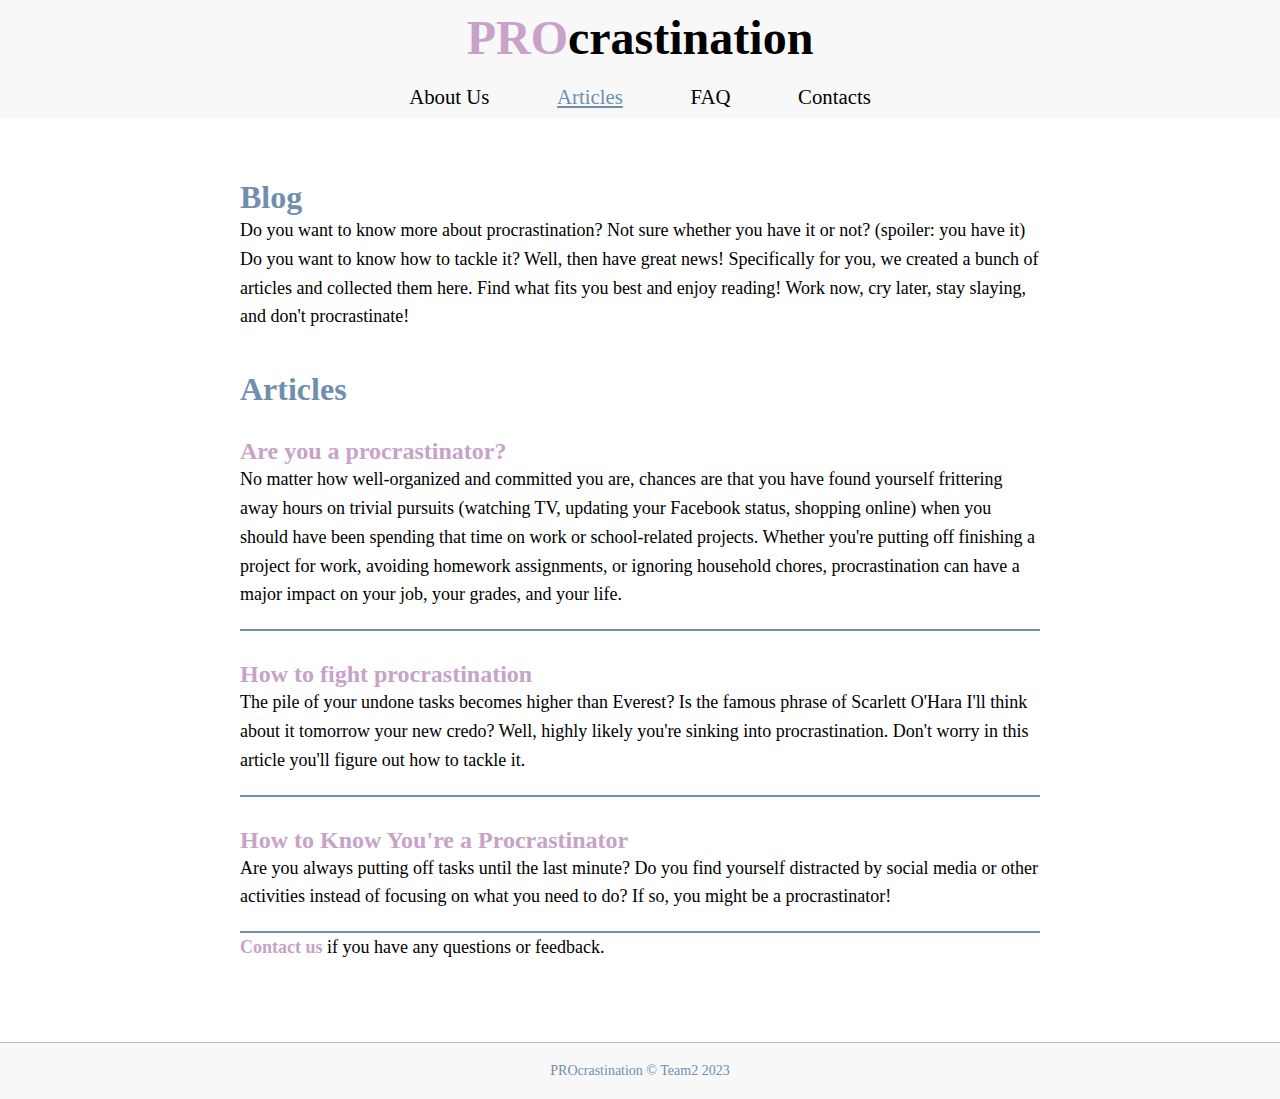
<file: index.html>
<!--
* File: index.html
* Project: PROcrastination
* Author: Nikita Volzhin
* Group: INF2040 TEAM02
* Date: 04/19/2023
* -->
<!DOCTYPE html>
<html lang="en">
<head>
    <meta charset="UTF-8">
    <meta http-equiv="X-UA-Compatible" content="IE=edge">
    <meta name="viewport" content="width=device-width, initial-scale=1.0">
    <title>Articles</title>
    <link rel="stylesheet" href="css/styles.css">

</head>
<body>
  <header><h1><b style="color: #C8A2C8;"> PRO</b>crastination</h1>
    <nav>
      <a href="about_us.html" class="navigation">About Us</a> 
      <a href="index.html" id="active">Articles</a>
      <a href="faq.html" class="navigation">FAQ</a>
      <a href="contacts.html" class="navigation">Contacts</a>
    </nav>
      </header>
    <main>
      <h2>Blog</h2>
      <p>Do you want to know more about procrastination? Not sure whether you have it or not? (spoiler: you have it) Do you want to know how to tackle it? Well, then have great news! Specifically for you, we created a bunch of articles and collected them here. Find what fits you best and enjoy reading! Work now, cry later, stay slaying, and don't procrastinate!</p>
      
        <section>
            <h2>Articles</h2>
            <h3><a href="articles/article_1.html">Are you a procrastinator?</a></h3>
            <p>No matter how well-organized and committed you are, chances are that you have found yourself frittering away hours on trivial pursuits (watching TV, updating your Facebook status, shopping online) when you should have been spending that time on work or school-related projects. Whether you're putting off finishing a project for work, avoiding homework assignments, or ignoring household chores, procrastination can have a major impact on your job, your grades, and your life.</p>
            <hr>
            <h3><a href="articles/article_2.html">How to fight procrastination</a></h3>
            <p>The pile of your undone tasks becomes higher than Everest? Is the famous phrase of Scarlett O'Hara I'll think about it tomorrow your new credo? Well, highly likely you're sinking into procrastination. Don't worry in this article you'll figure out how to tackle it.</p>
            <hr>
            <h3><a href="articles/article_3.html">How to Know You're a Procrastinator</a></h3>
            <p>Are you always putting off tasks until the last minute? Do you find yourself distracted by social media or other activities instead of focusing on what you need to do? If so, you might be a procrastinator!</p>
            <hr>
        </section>
      
      <p><a href="contacts.html">Contact us</a> if you have any questions or feedback.</p>
    </main>
    <footer>
  PROcrastination &copy; Team2 2023
</footer>
</body>
</html>
</file>
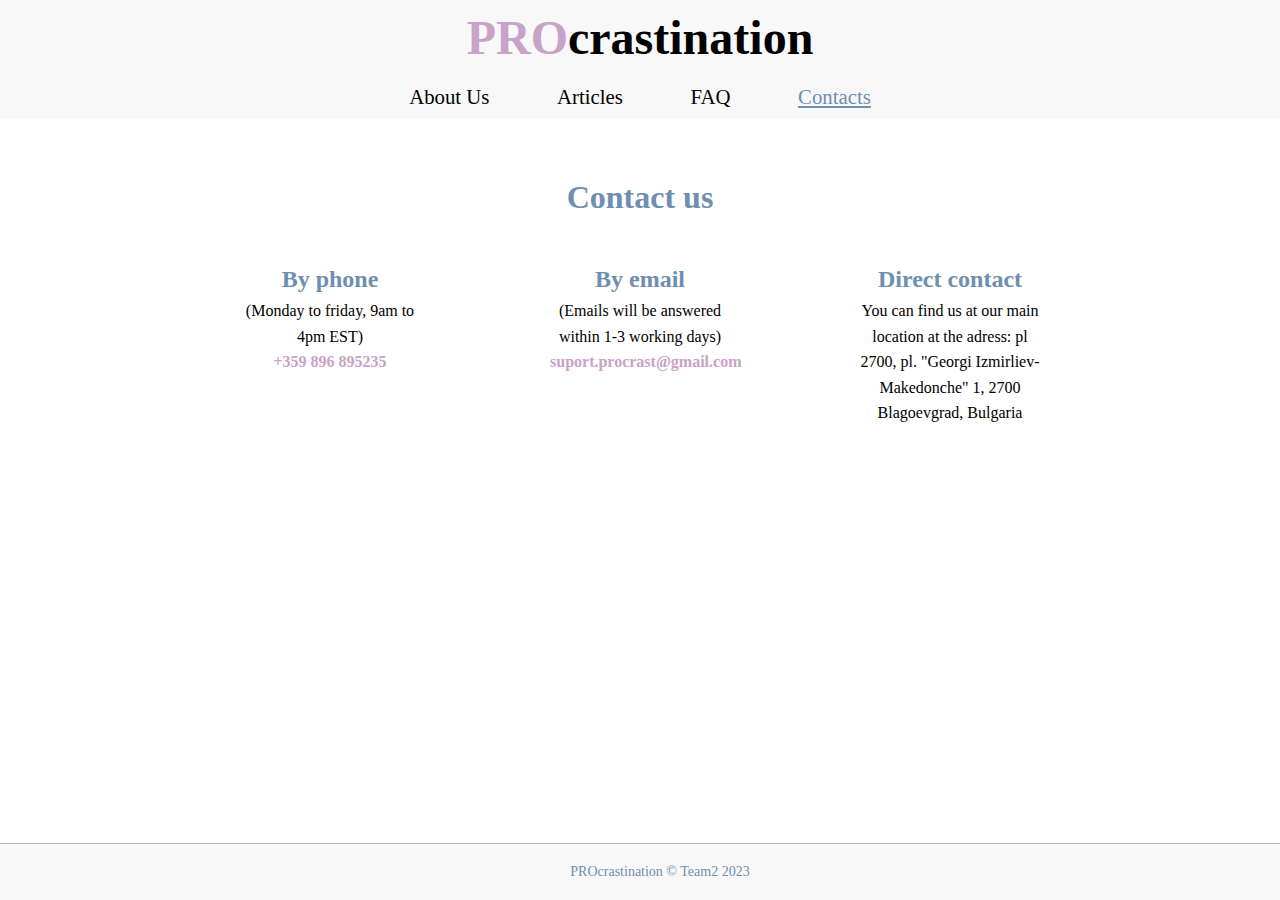
<file: contacts.html>
<!--
* File: contacts.html
* Project: PROcrastination
* Author: Yane Yanev
* Group: INF2040 TEAM02
* Date: 04/19/2023
* -->
<!DOCTYPE html>
<html lang="en">
<head>
    <meta charset="UTF-8">
    <meta http-equiv="X-UA-Compatible" content="IE=edge">
    <meta name="viewport" content="width=device-width, initial-scale=1.0">
    <title>Contacts</title>
    <link rel="stylesheet" href="css/styles.css">
</head>
<header><h1><b style="color: #C8A2C8;"> PRO</b>crastination</h1>
<nav>
      <a href="about_us.html" class="navigation">About Us</a> 
      <a href="index.html" class="navigation">Articles</a>
      <a href="faq.html" class="navigation">FAQ</a>
      <a href="contacts.html" id="active">Contacts</a>
</nav>
  </header>
<main>
    <section id="our-team">
            <h2 style="text-align: center;">Contact us</h2>
            <div class="team-members">
              <div class="team-member">
                <h3>By phone</h3>
      <p style="color: black;">(Monday to friday, 9am to 4pm EST)</p>
                  <p > <a href="tel:+359896895235">+359 896 895235</a></p>
              </div>
              <div class="team-member">
                <h3>By email</h3>
      <p style="color: black;">(Emails will be answered within 1-3 working days)</p>
                <p style="color: black;"> <a href="mailto:contactprocrastination@gmail.com">suport.procrast@gmail.com</a>
              </div>
              <div class="team-member">
                <h3>Direct contact</h3>
      <p style="color: black;"> You can find us at our main location at the adress: pl 2700, pl. "Georgi Izmirliev-Makedonche" 1, 2700 Blagoevgrad, Bulgaria
              </div>
            </div>
          </section>
  
</main>

<footer style="bottom: 0;position: absolute;width: 100%;">
  PROcrastination &copy; Team2 2023
</footer>
</body>
</html>
</file>
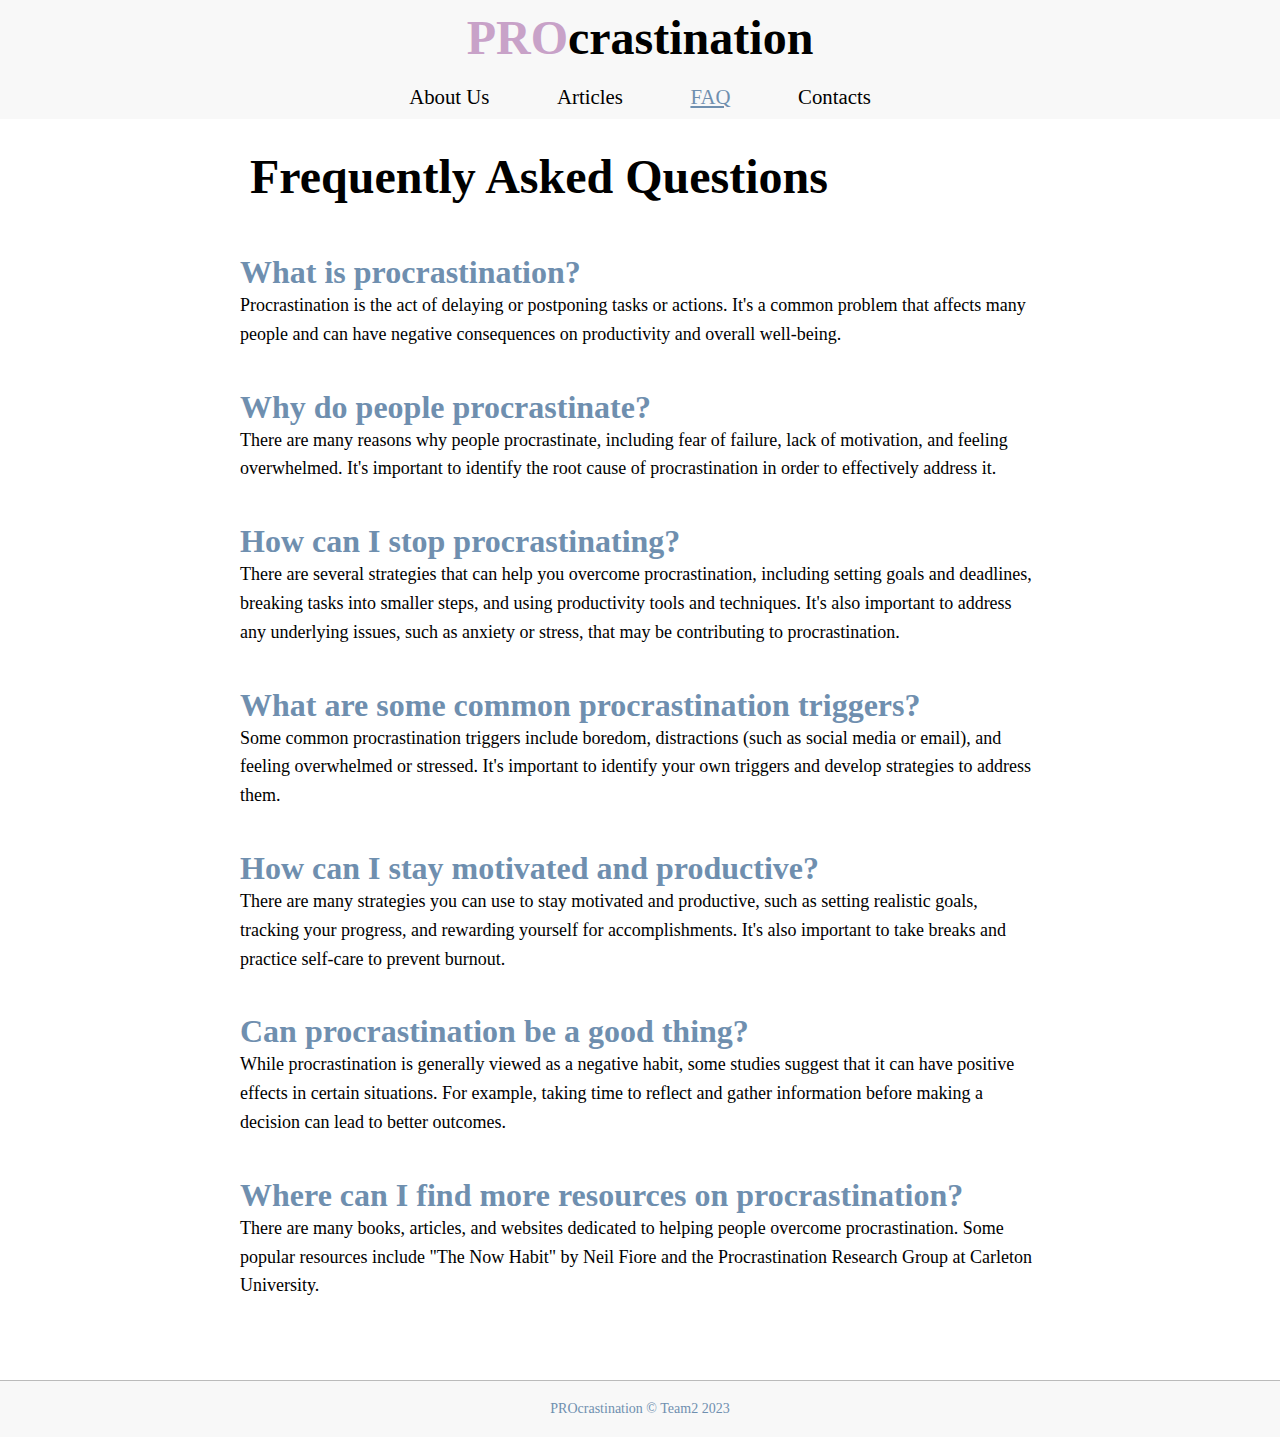
<file: faq.html>
<!--
* File: faq.html
* Project: PROcrastination
* Author: Mohamed Ben Yahia
* Group: INF2040 TEAM02
* Date: 04/19/2023
* -->
<!DOCTYPE html>
<html lang="en">
  <head>
    <meta http-equiv="content-type" content="text/html; charset=UTF-8">
    <title>Procrastination Blog FAQ</title>
    <link rel="stylesheet" href="css/styles.css">

  </head>
  <body><header><h1><b style="color: #C8A2C8;"> PRO</b>crastination</h1>
<nav>
      <a href="about_us.html" class="navigation">About Us</a> 
      <a href="index.html" class="navigation">Articles</a>
      <a href="faq.html" id="active">FAQ</a>
      <a href="contacts.html" class="navigation">Contacts</a>
</nav>
  </header>
<main>

    <h1>Frequently Asked Questions</h1>
    
    <h2>What is procrastination?</h2>
    <p>Procrastination is the act of delaying or postponing tasks or actions. It's a common problem that affects many people and can have negative consequences on productivity and overall well-being.</p>
    
    <h2>Why do people procrastinate?</h2>
    <p>There are many reasons why people procrastinate, including fear of failure, lack of motivation, and feeling overwhelmed. It's important to identify the root cause of procrastination in order to effectively address it.</p>
    
    <h2>How can I stop procrastinating?</h2>
    <p>There are several strategies that can help you overcome procrastination, including setting goals and deadlines, breaking tasks into smaller steps, and using productivity tools and techniques. It's also important to address any underlying issues, such as anxiety or stress, that may be contributing to procrastination.</p>
    
    <h2>What are some common procrastination triggers?</h2>
    <p>Some common procrastination triggers include boredom, distractions (such as social media or email), and feeling overwhelmed or stressed. It's important to identify your own triggers and develop strategies to address them.</p>
    
    <h2>How can I stay motivated and productive?</h2>
    <p>There are many strategies you can use to stay motivated and productive, such as setting realistic goals, tracking your progress, and rewarding yourself for accomplishments. It's also important to take breaks and practice self-care to prevent burnout.</p>
    
    <h2>Can procrastination be a good thing?</h2>
    <p>While procrastination is generally viewed as a negative habit, some studies suggest that it can have positive effects in certain situations. For example, taking time to reflect and gather information before making a decision can lead to better outcomes.</p>
    
    <h2>Where can I find more resources on procrastination?</h2>
    <p>There are many books, articles, and websites dedicated to helping people overcome procrastination. Some popular resources include "The Now Habit" by Neil Fiore and the Procrastination Research Group at Carleton University.</p>


</main>

<footer>
  PROcrastination &copy; Team2 2023
</footer>
</body>
</html>
</file>
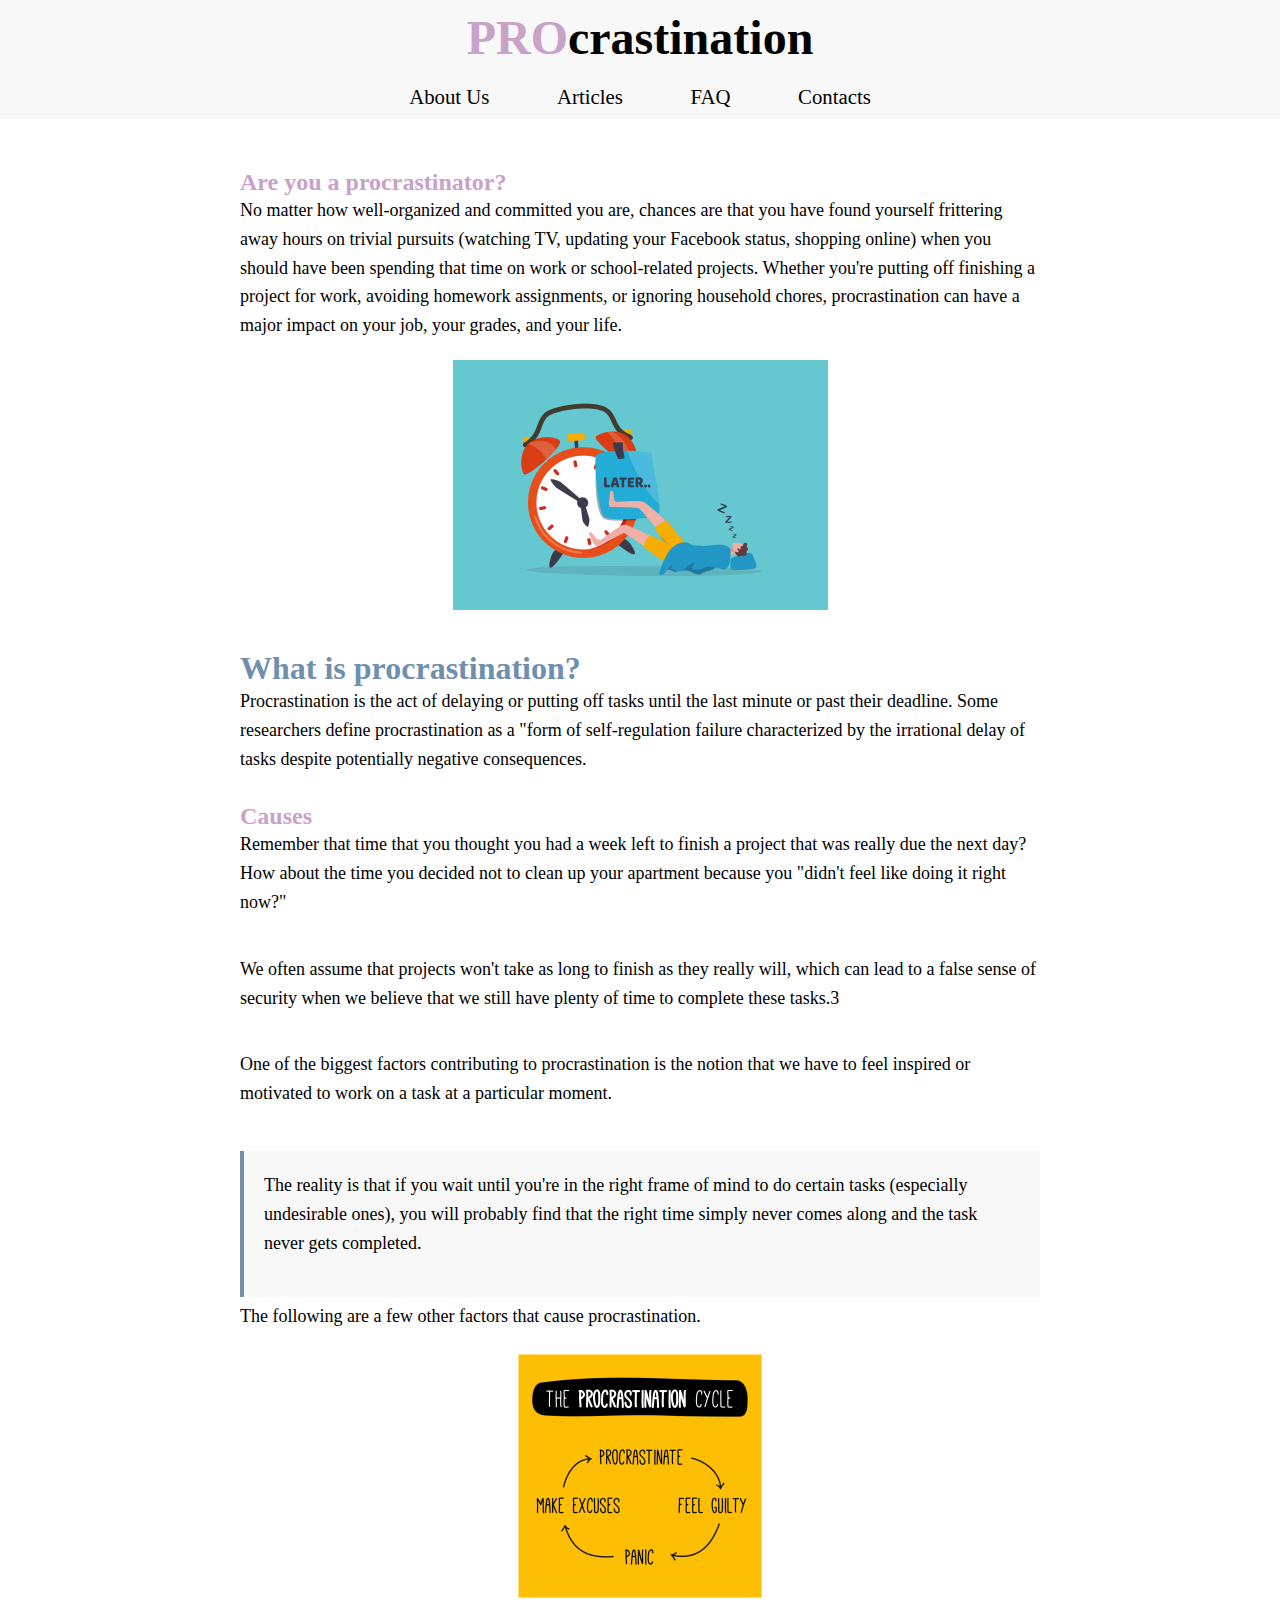
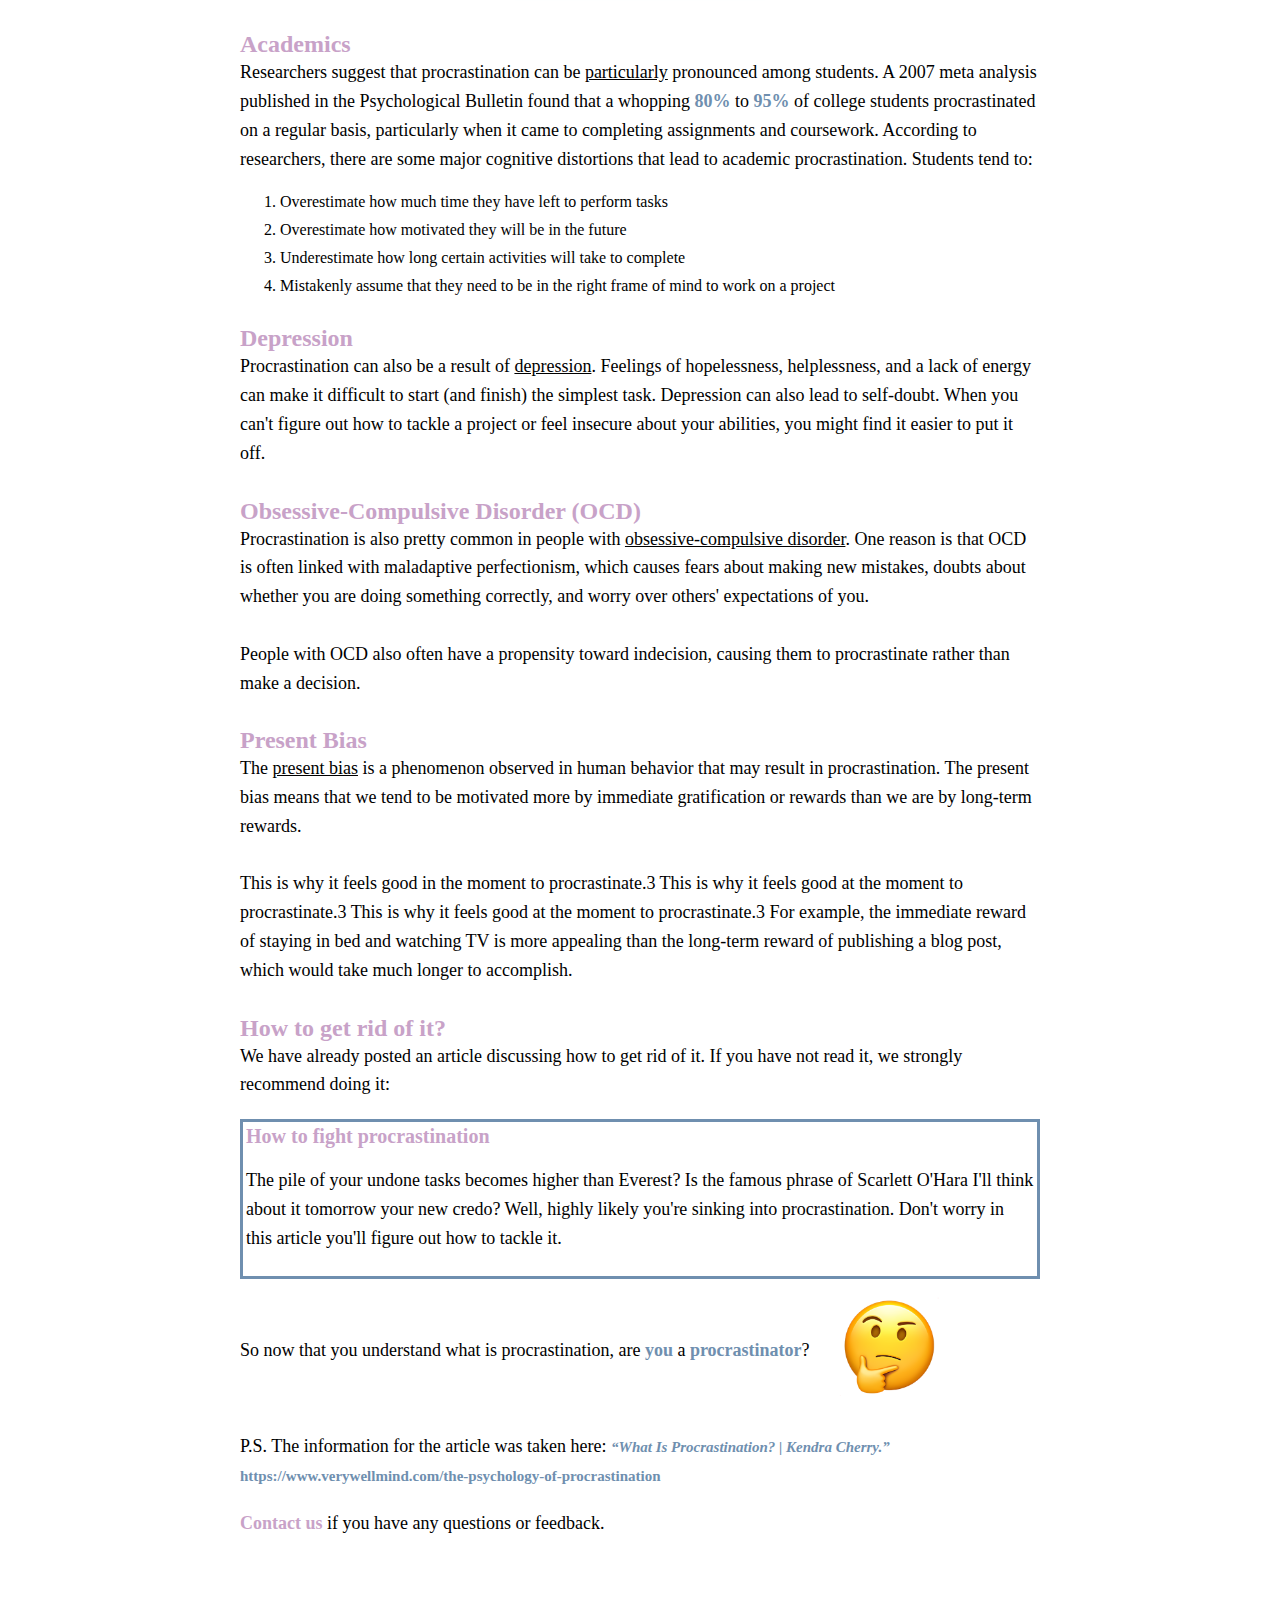
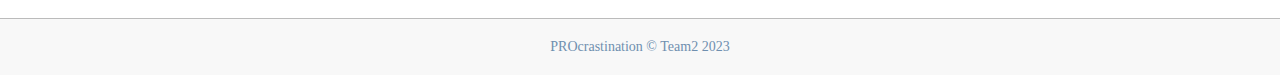
<file: articles/article_1.html>
<!--
* File: article_1.html
* Project: PROcrastination
* Author: Magdalena Zheleva
* Group: INF2040 TEAM02
* Date: 04/19/2023
* -->
<!DOCTYPE html>
<html lang="en">
<head>
    <meta charset="UTF-8">
    <meta http-equiv="X-UA-Compatible" content="IE=edge">
    <meta name="viewport" content="width=device-width, initial-scale=1.0">
    <title>What Is Procrastination</title>
    <link rel="stylesheet" href="../css/styles.css">
</head>
<body>
  <header><h1><b style="color: #C8A2C8;"> PRO</b>crastination</h1>
    <nav>
        <a href="../about_us.html" class="navigation">About Us</a> 
        <a href="../index.html" class="navigation">Articles</a>
        <a href="../faq.html" class="navigation">FAQ</a>
        <a href="../contacts.html" class="navigation">Contacts</a>
      </nav>
      </header>
    <main>
        <h3>Are you a procrastinator?</h3>    
        <p>No matter how well-organized and committed you are, chances are that you have found yourself frittering 
            away hours on trivial pursuits (watching TV, updating your Facebook status, shopping online) when you 
            should have been spending that time on work or school-related projects.

            Whether you're putting off finishing a project for work, avoiding homework assignments, or ignoring 
            household chores, procrastination can have a major impact on your job, your grades, and your life.</p>
            <img src="../images/alarm.png" alt="Alarm clock picture.">
        <section>
            <h2>What is procrastination?</h2>
                <p>Procrastination is the act of delaying or putting off tasks until the last minute or past their deadline. Some researchers define procrastination as a "form of self-regulation failure characterized by the irrational delay of tasks despite potentially negative consequences.</p>
            
            
      
            <h3>Causes</h3>
            <p>Remember that time that you thought you had a week left to finish a project that was really due the next day?
                 How about the time you decided not to clean up your apartment because you "didn't feel like doing it right now?"</p><br>

              <p>We often assume that projects won't take as long to finish as they really will, which can lead to a false 
                sense of security when we believe that we still have plenty of time to complete these tasks.3</p><br>
                
               <p>One of the biggest factors contributing to procrastination is the notion that we have to feel inspired or
                 motivated to work on a task at a particular moment.</p><br>
                
                <div class="causes">
                    <p>The reality is that if you wait until you're in the right frame of mind to do certain tasks (especially undesirable ones), 
                        you will probably find that the right time simply never comes along and the task never gets completed.</p>

                </div>

                <p>The following are a few other factors that cause procrastination.</p>

                <img src="../images/cycle.png" alt="Picture of the cycle of procrastination.">

                <h3>Academics</h3>
                <p>Researchers suggest that procrastination can be <u>particularly</u> pronounced among students. 
                    A 2007 meta analysis published in the Psychological Bulletin found that a whopping <b>80%</b> to 
                    <b>95%</b> of college students procrastinated on a regular basis, particularly when it came to completing
                     assignments and coursework.


                    According to researchers, there are some major cognitive distortions that lead to academic procrastination.
                     Students tend to:</p>

                     <ol class="academics">
                        <li>Overestimate how much time they have left to perform tasks</li>
                        <li>Overestimate how motivated they will be in the future</li>
                        <li>Underestimate how long certain activities will take to complete</li>
                        <li>Mistakenly assume that they need to be in the right frame of mind to work on a project</li>
                     </ol>

                <h3>Depression</h3>
                <p>Procrastination can also be a result of <u>depression</u>. Feelings of hopelessness, helplessness, and a 
                    lack of energy can make it difficult to start (and finish) the simplest task. Depression can also 
                    lead to self-doubt. When you can't figure out how to tackle a project or feel insecure about your abilities,
                     you might find it easier to put it off.</p>

                <h3>Obsessive-Compulsive Disorder (OCD)</h3>
                <p>Procrastination is also pretty common in people with <u>obsessive-compulsive disorder</u>. One reason is that OCD is often 
                    linked with maladaptive perfectionism, which causes fears about making new mistakes, doubts about whether you 
                    are doing something correctly, and worry over others' expectations of you.<br><br>

                    People with OCD also often have a propensity toward indecision, causing them to procrastinate rather than make a 
                    decision.</p>
                <h3>Present Bias</h3>
                <p>The <u>present bias</u> is a phenomenon observed in human behavior that may result in procrastination. The present bias
                     means that we tend to be motivated more by immediate gratification or rewards than we are by long-term rewards.<br><br> This is why it feels good in the moment to procrastinate.3


                     This is why it feels good at the moment to procrastinate.3 This is why it feels good at the moment to procrastinate.3 For example, the immediate reward of staying in bed and watching TV is more appealing than the long-term reward of publishing a blog post, which would take much longer to accomplish.</p>
                <h3>How to get rid of it?</h3>
                <p>We have already posted an article discussing how to get rid of it. If you have not read it, we strongly recommend doing it:</p>
                <div class="suggest">
                    <h4><a href="article_2.html">How to fight procrastination</a></h4><br>
                    <p>The pile of your undone tasks becomes higher than Everest? Is the famous phrase of Scarlett O'Hara I'll think about it tomorrow your new credo? Well, highly likely you're sinking into procrastination. Don't worry in this article you'll figure out how to tackle it.</p>
                    </div>

                    <div class="container">
                      <p><br><br>So now that you understand what is procrastination, are <b>you</b> a <b>procrastinator</b>?<br><br></p>
                      <img src="../images/hmm.png" alt="A picture of an emoji thinking" class="right-image">
                    </div>
                <br><p>
                   
                    P.S. The information for the article was taken here: 
                  <a class="resource" href="https://www.verywellmind.com/the-psychology-of-procrastination-2795944#:~:text=Procrastination%20is%20the%20act%20of,despite%20potentially%20negative%20consequences.%221"><em>“What Is Procrastination? | Kendra Cherry.”</em> https://www.verywellmind.com/the-psychology-of-procrastination</a>
                    </p>
        
                </section>
      
      <p><a href="../contacts.html">Contact us</a> if you have any questions or feedback.</p>
    </main>
<footer>
  PROcrastination &copy; Team2 2023
</footer>
</body>
</html>
</file>
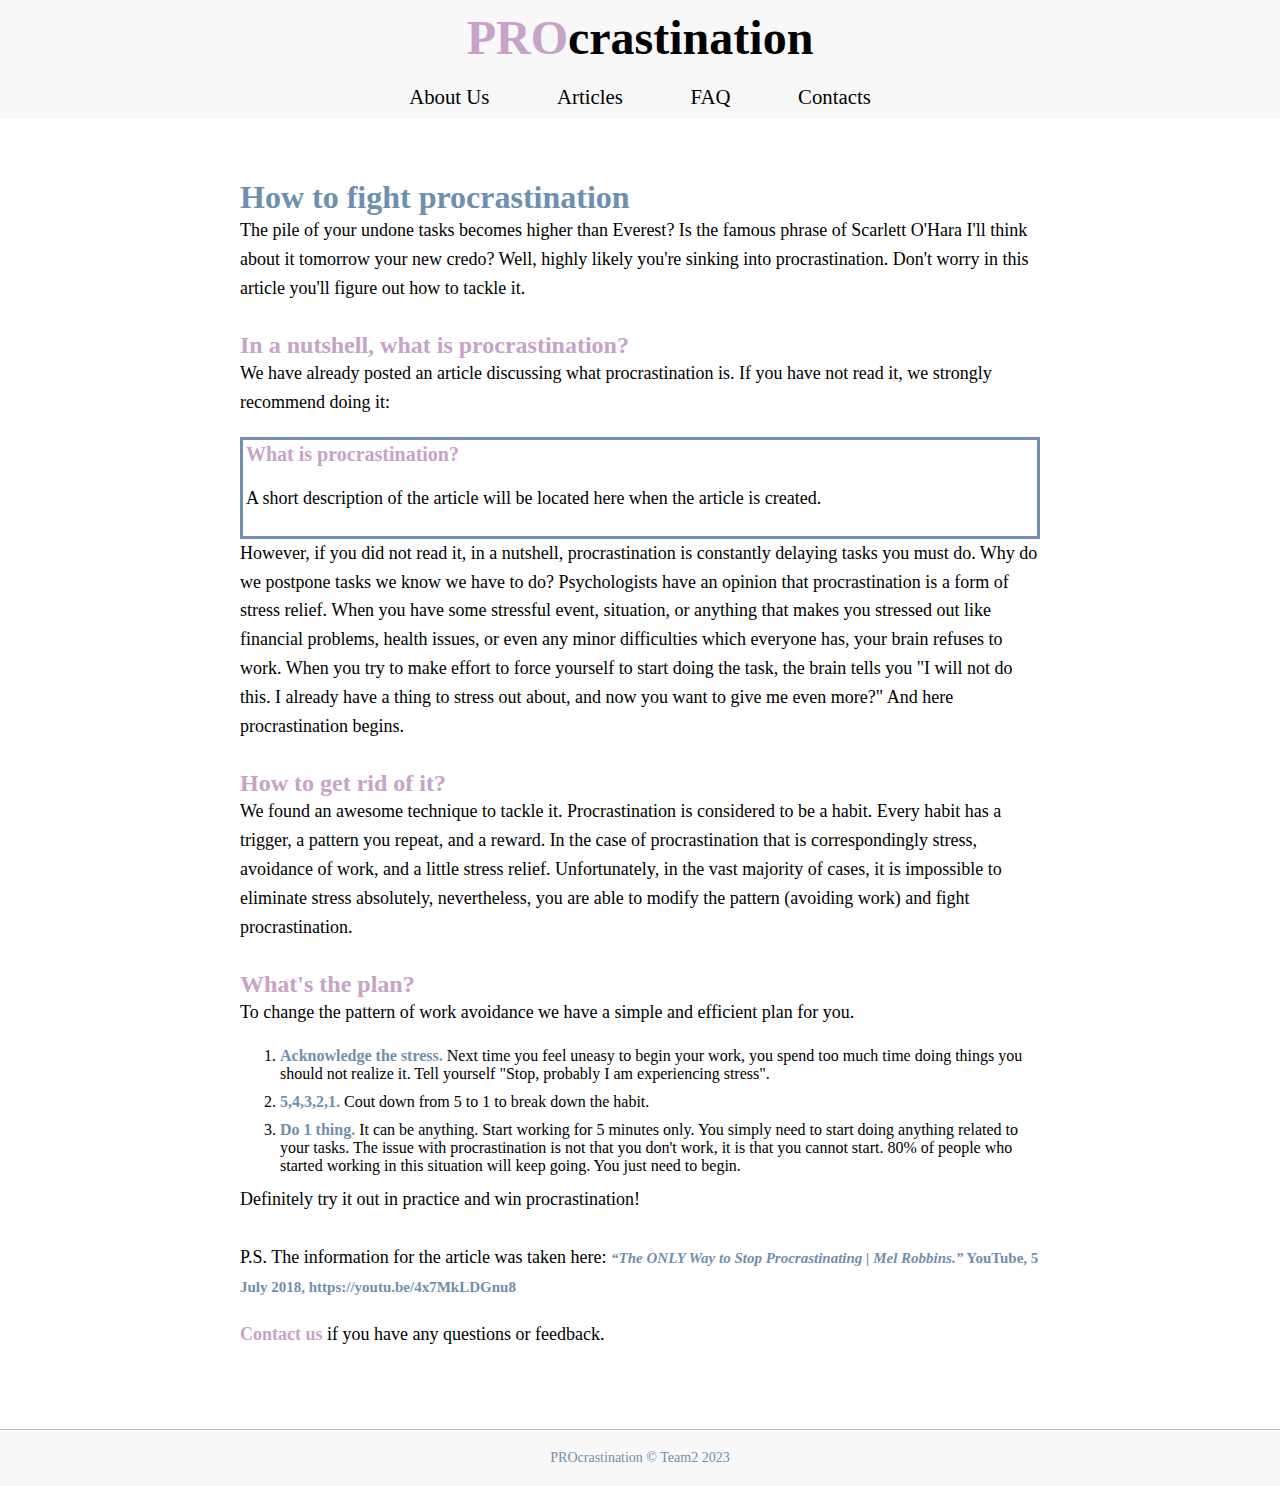
<file: articles/article_2.html>
<!--
* File: article_2.html
* Project: PROcrastination
* Author: Nikita Volzhin
* Group: INF2040 TEAM02
* Date: 04/19/2023
* -->
<!DOCTYPE html>
<html lang="en">
<head>
    <meta charset="UTF-8">
    <meta http-equiv="X-UA-Compatible" content="IE=edge">
    <meta name="viewport" content="width=device-width, initial-scale=1.0">
    <title>How To Fight Procrastination</title>
    <link rel="stylesheet" href="../css/styles.css">
</head>
<body>
  <header><h1><b style="color: #C8A2C8;"> PRO</b>crastination</h1>
    <nav>
      <a href="../about_us.html" class="navigation">About Us</a> 
      <a href="../index.html" class="navigation">Articles</a>
      <a href="../faq.html" class="navigation">FAQ</a>
      <a href="../contacts.html" class="navigation">Contacts</a>
      </nav>
      </header>
    <main>
      <h2>How to fight procrastination</h2>
      <p>The pile of your undone tasks becomes higher than Everest? Is the famous phrase of Scarlett O'Hara I'll think about it tomorrow your new credo? Well, highly likely you're sinking into procrastination. Don't worry in this article you'll figure out how to tackle it.</p>
      
        <section>
            <h3>In a nutshell, what is procrastination?</h3>
            <p>We have already posted an article discussing what procrastination is. If you have not read it, we strongly recommend doing it:</p>
                <div class="suggest">
                    <h4><a href="article_1.html">What is procrastination?</a></h4><br>
                    <p>A short description of the article will be located here when the article is created.</p>
                </div>
                <p>
                  However, if you did not read it, in a nutshell, procrastination is constantly delaying tasks you must do. Why do we postpone tasks we know we have to do? Psychologists have an opinion that procrastination is a form of stress relief. When you have some stressful event, situation, or anything that makes you stressed out like financial problems, health issues, or even any minor difficulties which everyone has, your brain refuses to work. When you try to make effort to force yourself to start doing the task, the brain tells you "I will not do this. I already have a thing to stress out about, and now you want to give me even more?" And here procrastination begins.</p>
          
            <h3>How to get rid of it?</h3>
            <p>We found an awesome technique to tackle it. Procrastination is considered to be a habit. Every habit has a trigger, a pattern you repeat, and a reward. In the case of procrastination that is correspondingly stress, avoidance of work, and a little stress relief. Unfortunately, in the vast majority of cases, it is impossible to eliminate stress absolutely, nevertheless, you are able to modify the pattern (avoiding work) and fight procrastination. 
            </p>
      
            <h3>What's the plan?</h3>
            <p>To change the pattern of work avoidance we have a simple and efficient plan for you.</p>
                <ol>
                    <li><b>Acknowledge the stress.</b> Next time you feel uneasy to begin your work, you spend too much time doing things you should not realize it. Tell yourself "Stop, probably I am experiencing stress".</li>
                    <li><b>5,4,3,2,1.</b> Cout down from 5 to 1 to break down the habit.</li>
                    <li><b>Do 1 thing.</b> It can be anything. Start working for 5 minutes only. You simply need to start doing anything related to your tasks. The issue with procrastination is not that you don't work, it is that you cannot start. 80% of people who started working in this situation will keep going. You just need to begin.</li>
                </ol>
                <p>
                  Definitely try it out in practice and win procrastination!<br><br>
                  P.S. The information for the article was taken here: 
                <a class="resource" href="https://youtu.be/4x7MkLDGnu8"><em>“The ONLY Way to Stop Procrastinating | Mel Robbins.”</em> YouTube, 5 July 2018, https://youtu.be/4x7MkLDGnu8</a>
                </p>
        </section>
      
      <p><a href="../contacts.html">Contact us</a> if you have any questions or feedback.</p>
    </main>
<footer>
  PROcrastination &copy; Team2 2023
</footer>
</body>
</html>
</file>
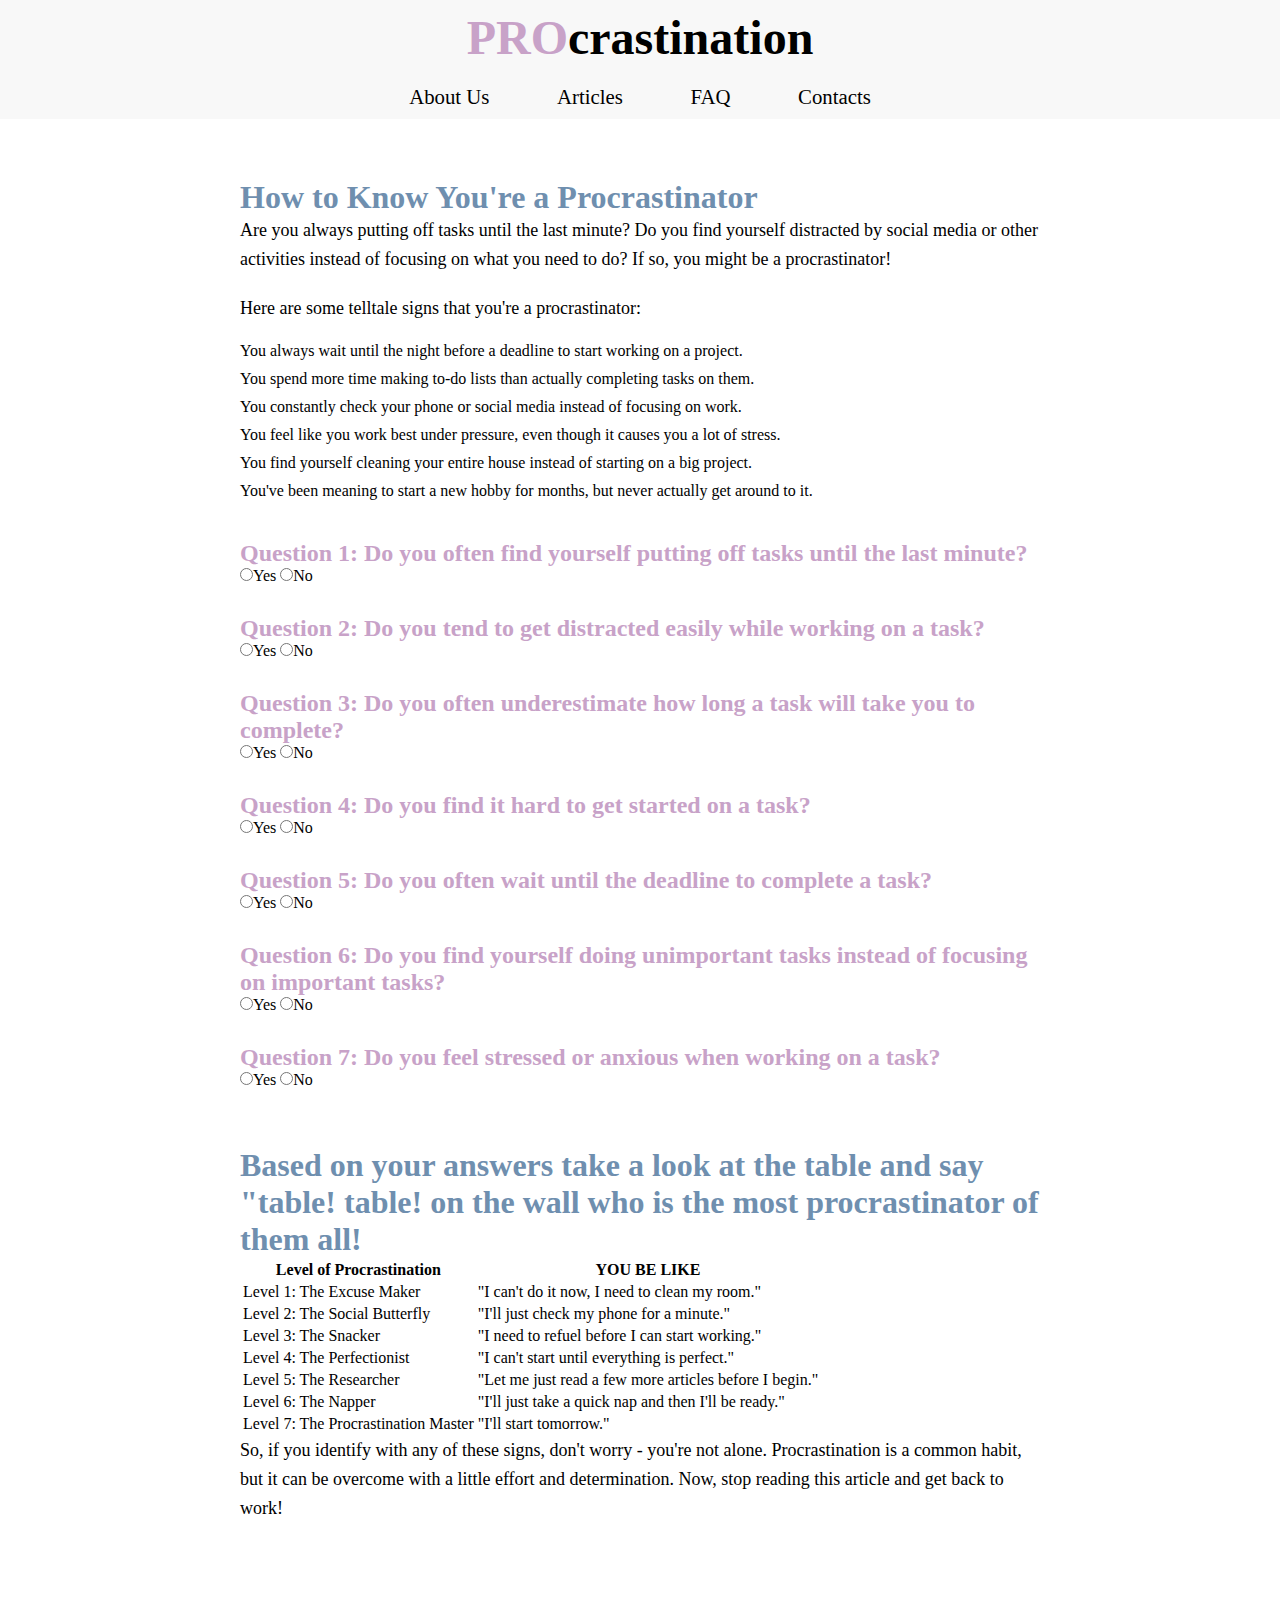
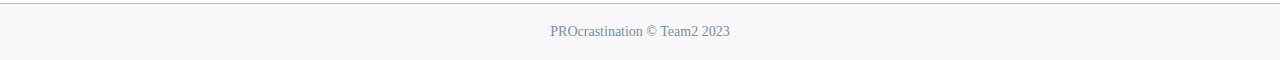
<file: articles/article_3.html>
<!--
* File: article_3.html
* Project: PROcrastination
* Author: Mohamed Ben Yahia
* Group: INF2040 TEAM02
* Date: 04/19/2023
* -->
<!DOCTYPE html>
<html lang="en">
  <head>
    <meta charset="UTF-8">
    <meta http-equiv="X-UA-Compatible" content="IE=edge">
    <meta name="viewport" content="width=device-width, initial-scale=1.0">
    <title>How to Know You're a Procrastinator</title>
    <link rel="stylesheet" href="../css/styles.css">
  </head>
  <body>
    <header>
      <h1><b style="color: #C8A2C8;"> PRO</b>crastination</h1>
      <nav> 
        <a href="../about_us.html" class="navigation">About Us</a> 
        <a href="../index.html" class="navigation">Articles</a>
        <a href="../faq.html" class="navigation">FAQ</a>
        <a href="../contacts.html" class="navigation">Contacts</a>
      </nav>
    </header>
    <main>
        <h2>How to Know You're a Procrastinator</h2>
        <article>
          <p>Are you always putting off tasks until the last minute? Do you find
            yourself distracted by social media or other activities instead of
            focusing on what you need to do? If so, you might be a
            procrastinator!</p>
          <p>Here are some telltale signs that you're a procrastinator:</p>
          <ul>
            <li>You always wait until the night before a deadline to start
              working on a project.</li>
            <li>You spend more time making to-do lists than actually completing
              tasks on them.</li>
            <li>You constantly check your phone or social media instead of
              focusing on work.</li>
            <li>You feel like you work best under pressure, even though it
              causes you a lot of stress.</li>
            <li>You find yourself cleaning your entire house instead of starting
              on a big project.</li>
            <li>You've been meaning to start a new hobby for months, but never
              actually get around to it.</li>
          </ul>
          <form>
            <h3>Question 1: Do you often find yourself putting off tasks until
              the last minute?</h3>
            <label><input name="q1" value="yes" type="radio">Yes</label> <label><input

                name="q1" value="no" type="radio">No</label>
            <h3>Question 2: Do you tend to get distracted easily while working
              on a task?</h3>
            <label><input name="q2" value="yes" type="radio">Yes</label> <label><input

                name="q2" value="no" type="radio">No</label>
            <h3>Question 3: Do you often underestimate how long a task will take
              you to complete?</h3>
            <label><input name="q3" value="yes" type="radio">Yes</label> <label><input

                name="q3" value="no" type="radio">No</label>
            <h3>Question 4: Do you find it hard to get started on a task?</h3>
            <label><input name="q4" value="yes" type="radio">Yes</label> <label><input

                name="q4" value="no" type="radio">No</label>
            <h3>Question 5: Do you often wait until the deadline to complete a
              task?</h3>
            <label><input name="q5" value="yes" type="radio">Yes</label> <label><input

                name="q5" value="no" type="radio">No</label>
            <h3>Question 6: Do you find yourself doing unimportant tasks instead
              of focusing on important tasks?</h3>
            <label><input name="q6" value="yes" type="radio">Yes</label> <label><input

                name="q6" value="no" type="radio">No</label>
            <h3>Question 7: Do you feel stressed or anxious when working on a
              task?</h3>
            <label><input name="q7" value="yes" type="radio">Yes</label> <label><input

                name="q7" value="no" type="radio">No</label> <br>
            <br>
            <h2>
              Based on your answers take a look at the table and say "table! table! on the wall who is the most procrastinator of them all!
            </h2>
            <table>
      <thead>
        <tr>
          <th>Level of Procrastination</th>
          <th> YOU BE LIKE </th>
        </tr>
      </thead>
      <tbody>
        <tr>
          <td>Level 1: The Excuse Maker</td>
          <td>"I can't do it now, I need to clean my room."</td>
        </tr>
        <tr>
          <td>Level 2: The Social Butterfly</td>
          <td>"I'll just check my phone for a minute."</td>
        </tr>
        <tr>
          <td>Level 3: The Snacker</td>
          <td>"I need to refuel before I can start working."</td>
        </tr>
        <tr>
          <td>Level 4: The Perfectionist</td>
          <td>"I can't start until everything is perfect."</td>
        </tr>
        <tr>
          <td>Level 5: The Researcher</td>
          <td>"Let me just read a few more articles before I begin."</td>
        </tr>
        <tr>
          <td>Level 6: The Napper</td>
          <td>"I'll just take a quick nap and then I'll be ready."</td>
        </tr>
        <tr>
          <td>Level 7: The Procrastination Master</td>
          <td>"I'll start tomorrow."</td>
        </tr>
      </tbody>
    </table>
            
            <p>So, if you identify with any of these signs, don't worry - you're
              not alone. Procrastination is a common habit, but it can be
              overcome with a little effort and determination. Now, stop reading
              this article and get back to work!</p>
          </form>
        </article>
    </main>
    <footer> PROcrastination &copy; Team2 2023 </footer>
  </body>
</html>
</file>
<file: css/styles.css>
/*
* File: style.css
* Project: PROcrastination
* Author: Yane Yanev, Nikita Volzhin, Magdalena Zheleva
* Group: INF2040 TEAM02
* Date: 04/19/2023
*/
* {
  font-family: Baskerville, Georgia, serif;
  margin: 0px;
}

/*styles for the header section*/
.navigation {
  margin: 0 1.5em;
}
header {
  text-align: center;
  background-color: #F8F8F8;
  margin-top: 0px;
  padding-top: 0px;
}
h1 {
  font-size: 3em;
}
nav {
  font-size: 1.3em;
}
h1, nav {
  padding: 10px;
}

nav a{
  text-decoration: none;
  color: black;
}

#active {
  color: #6F8FAF;
  text-decoration: underline;
  margin: 0 1.5em;
}

nav a:hover {
  color: #C8A2C8;
  text-decoration: underline;
}
nav a:focus {
  color: #6F8FAF;
}

/*styles for the main section*/
main {
  max-width: 800px;
  margin: 0 auto;
  padding: 20px;
}

main h2 {
  font-size: 32px;
  margin-top: 40px;
  color: #6F8FAF;
}

main h3 {
  font-size: 24px;
  margin-top: 30px;
  color: #C8A2C8;
}

main hr {
  border: 1px solid #6F8FAF;
}

main b {
  color: #6F8FAF;
}

.resource{
  color:#6F8FAF;
  font-size: 15px;
}

.suggest {
  border: 3px solid #6F8FAF;
  padding: 3px;
}
.suggest h4 {
  color: #C8A2C8;
  font-size: 20px;
}

main p {
  line-height: 1.6;
  font-size: 18px;
  margin-bottom: 20px;
}

main ul {
  margin-top: 20px;
  margin-bottom: 40px;
  list-style: none;
  padding-left: 0;
}

main li {
  margin-bottom: 10px;
}

main a {
  color: #c8a2c8;
  text-decoration: none;
  font-weight: bold;
  transition: color 0.2s ease-in-out;
}

main a:hover {
  color: #6F8FAF;
  text-decoration: underline;
}

/* Styles for the footer section */
footer {
  background-color: #f8f8f8;
  padding: 20px;
  text-align: center;
  margin-top: 40px;
  color: #6f8faf;
  font-size: 14px;
  border-top: 1px solid #bbb;
}

footer a {
  color: #6f8faf;
  text-decoration: none;
  font-weight: bold;
  transition: color 0.2s ease-in-out;
}

footer a:hover {
  color: #c8a2c8;
}


/*styles for the pictures*/
.team-members {
  display: flex;
  flex-wrap: wrap;
  justify-content: space-between;
  margin-top: 40px;
}

.team-member {
  width: calc(25% - 20px);
  margin-bottom: 20px;
}

.team-member img {
  width: 100%;
  height: auto;
  border-radius: 50%;
  box-shadow: 0px 2px 2px #bbb;
}

.team-member h3 {
  margin-top: 10px;
  margin-bottom: 5px;
  font-size: 24px;
  text-align: center;
  color: #6f8faf;
}

.team-member p {
  margin: 0;
  font-size: 16px;
  text-align: center;
  color: #999;
}

/*article_2 styles*/

.causes{
  background-color: #F8F8F8;
  border-left: 4px solid #6f8faf;
	padding: 20px;
  margin-top: 5px;
  margin-bottom: 5px;
}

img{
  height: 250px;
  display: block;
  margin-left: auto;
  margin-right: auto;
  
}


.container {
  display: flex;
  align-items: center;
}

.right-image {
  height: 100px;
  margin-left: 20px;
}
</file>
